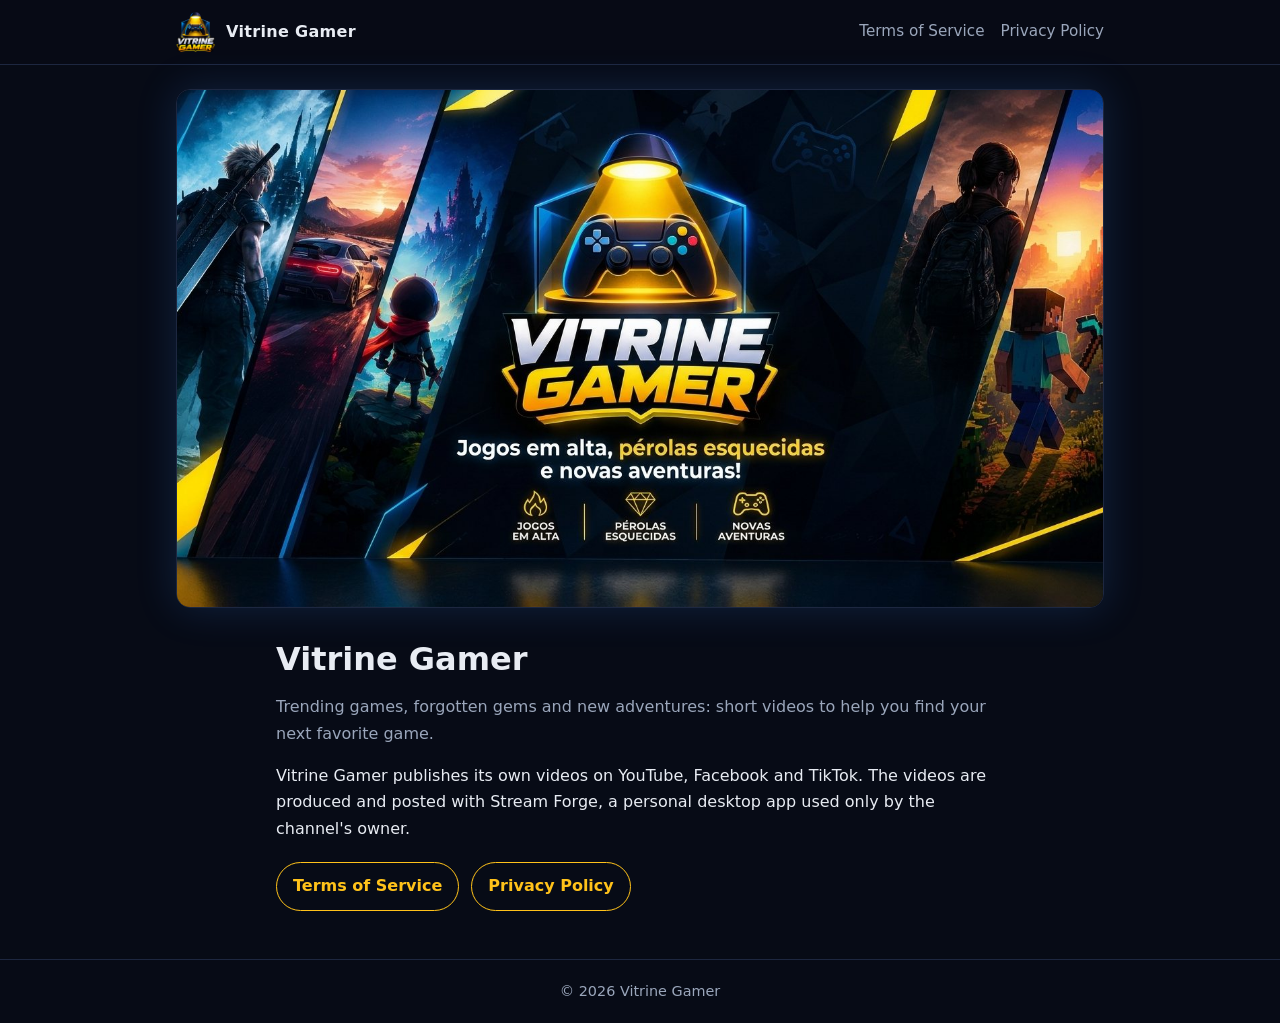
<file: index.html>
<!doctype html>
<html lang="en">
<head>
<meta charset="utf-8">
<meta name="viewport" content="width=device-width,initial-scale=1">
<title>Vitrine Gamer</title>
<meta name="description" content="Vitrine Gamer: trending games, forgotten gems and new adventures.">
<link rel="icon" type="image/png" href="assets/favicon.png">
<link rel="stylesheet" href="assets/style.css">
</head>
<body>
<header><div class="bar">
<a class="brand" href="index.html"><img src="assets/logo.png" alt="" width="40" height="40">Vitrine Gamer</a>
<nav><a href="terms.html">Terms of Service</a><a href="privacy.html">Privacy Policy</a></nav>
</div></header>
<div class="hero"><img src="assets/hero.jpg" alt="Vitrine Gamer: jogos em alta, pérolas esquecidas e novas aventuras" width="1376" height="768"></div>
<main>
<h1>Vitrine Gamer</h1>
<p class="muted">Trending games, forgotten gems and new adventures: short videos to help you find your next favorite game.</p>
<p>Vitrine Gamer publishes its own videos on YouTube, Facebook and TikTok. The videos are produced and posted with Stream Forge, a personal desktop app used only by the channel's owner.</p>
<div class="links"><a href="terms.html">Terms of Service</a><a href="privacy.html">Privacy Policy</a></div>
</main>
<footer>© 2026 Vitrine Gamer</footer>
</body>
</html>
</file>
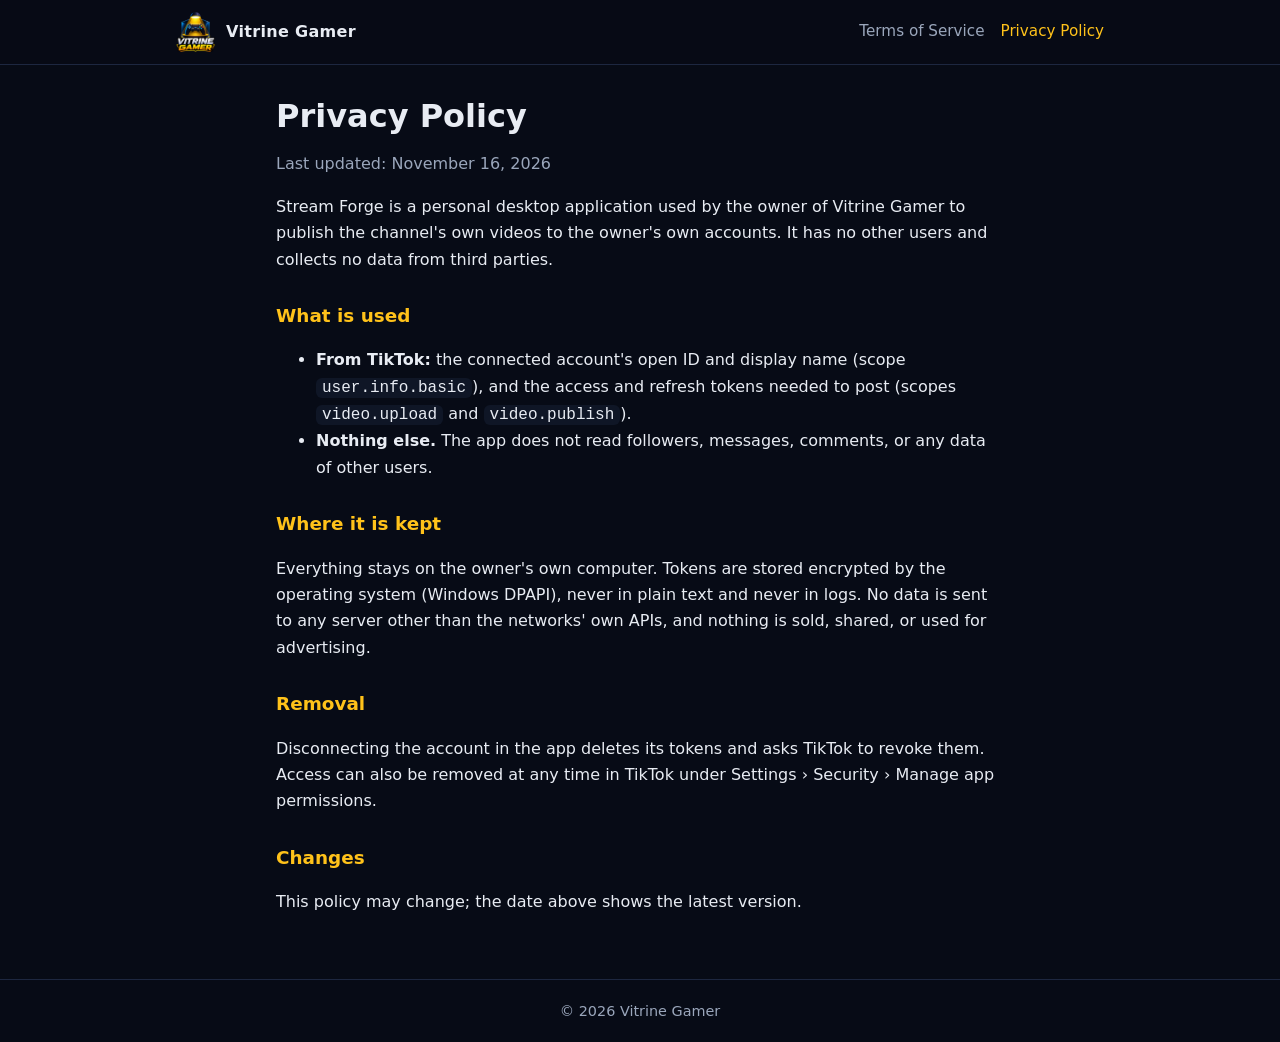
<file: privacy.html>
<!doctype html>
<html lang="en">
<head>
<meta charset="utf-8">
<meta name="viewport" content="width=device-width,initial-scale=1">
<title>Privacy Policy · Vitrine Gamer</title>
<meta name="description" content="Vitrine Gamer: trending games, forgotten gems and new adventures.">
<link rel="icon" type="image/png" href="assets/favicon.png">
<link rel="stylesheet" href="assets/style.css">
</head>
<body>
<header><div class="bar">
<a class="brand" href="index.html"><img src="assets/logo.png" alt="" width="40" height="40">Vitrine Gamer</a>
<nav><a href="terms.html">Terms of Service</a><a href="privacy.html" aria-current="page">Privacy Policy</a></nav>
</div></header>
<main>
<h1>Privacy Policy</h1>
<p class="muted">Last updated: November 16, 2026</p>
<p>Stream Forge is a personal desktop application used by the owner of Vitrine Gamer to publish the channel's own videos to the owner's own accounts. It has no other users and collects no data from third parties.</p>
<h2>What is used</h2>
<ul><li><strong>From TikTok:</strong> the connected account's open ID and display name (scope <code>user.info.basic</code>), and the access and refresh tokens needed to post (scopes <code>video.upload</code> and <code>video.publish</code>).</li>
<li><strong>Nothing else.</strong> The app does not read followers, messages, comments, or any data of other users.</li></ul>
<h2>Where it is kept</h2><p>Everything stays on the owner's own computer. Tokens are stored encrypted by the operating system (Windows DPAPI), never in plain text and never in logs. No data is sent to any server other than the networks' own APIs, and nothing is sold, shared, or used for advertising.</p>
<h2>Removal</h2><p>Disconnecting the account in the app deletes its tokens and asks TikTok to revoke them. Access can also be removed at any time in TikTok under Settings › Security › Manage app permissions.</p>
<h2>Changes</h2><p>This policy may change; the date above shows the latest version.</p>
</main>
<footer>© 2026 Vitrine Gamer</footer>
</body>
</html>
</file>
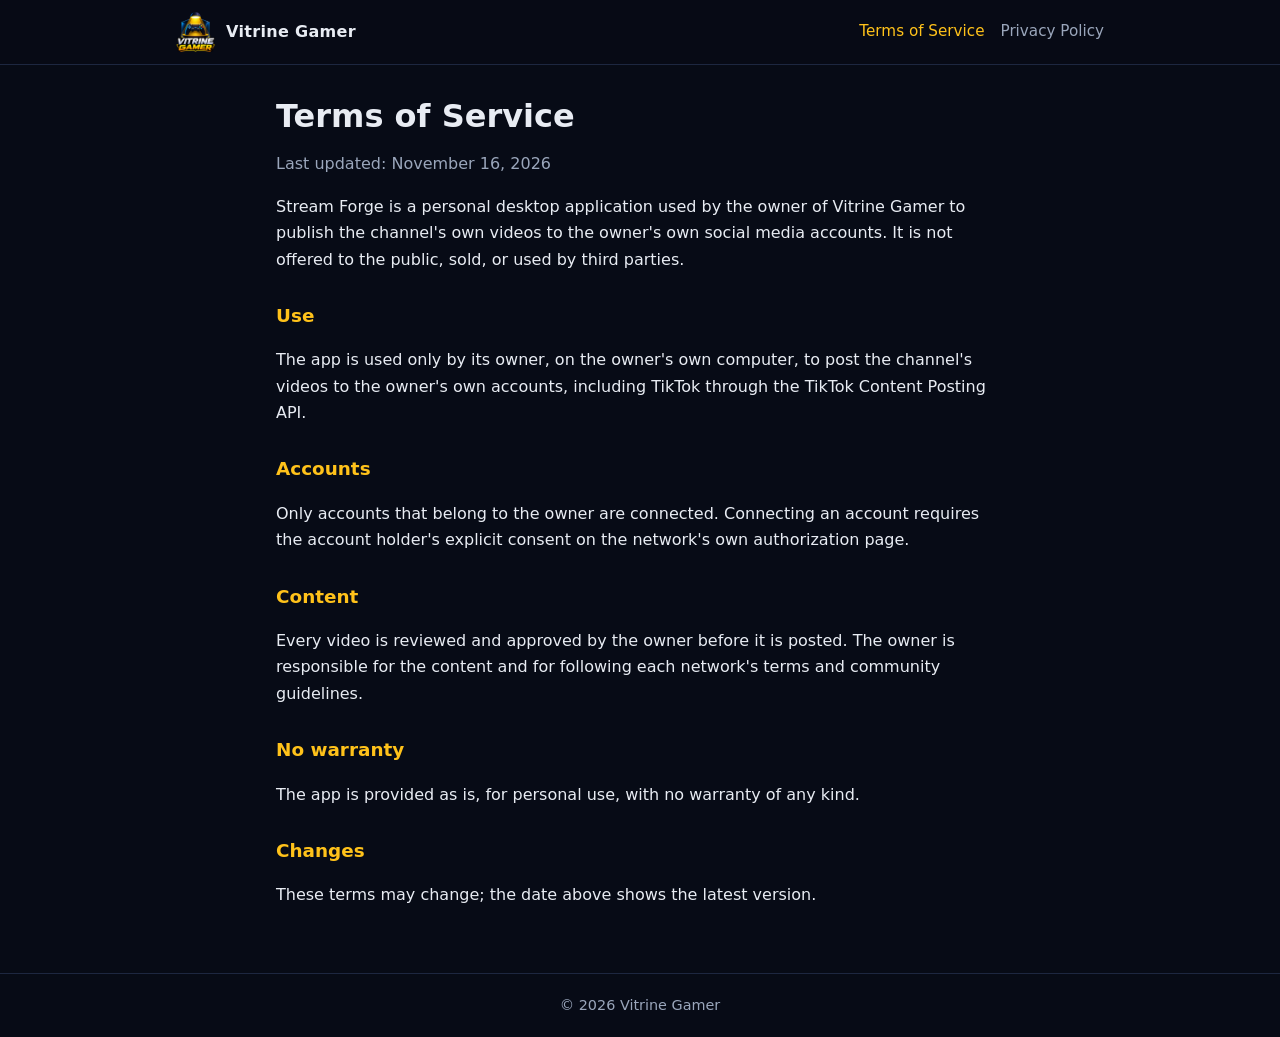
<file: terms.html>
<!doctype html>
<html lang="en">
<head>
<meta charset="utf-8">
<meta name="viewport" content="width=device-width,initial-scale=1">
<title>Terms of Service · Vitrine Gamer</title>
<meta name="description" content="Vitrine Gamer: trending games, forgotten gems and new adventures.">
<link rel="icon" type="image/png" href="assets/favicon.png">
<link rel="stylesheet" href="assets/style.css">
</head>
<body>
<header><div class="bar">
<a class="brand" href="index.html"><img src="assets/logo.png" alt="" width="40" height="40">Vitrine Gamer</a>
<nav><a href="terms.html" aria-current="page">Terms of Service</a><a href="privacy.html">Privacy Policy</a></nav>
</div></header>
<main>
<h1>Terms of Service</h1>
<p class="muted">Last updated: November 16, 2026</p>
<p>Stream Forge is a personal desktop application used by the owner of Vitrine Gamer to publish the channel's own videos to the owner's own social media accounts. It is not offered to the public, sold, or used by third parties.</p>
<h2>Use</h2><p>The app is used only by its owner, on the owner's own computer, to post the channel's videos to the owner's own accounts, including TikTok through the TikTok Content Posting API.</p>
<h2>Accounts</h2><p>Only accounts that belong to the owner are connected. Connecting an account requires the account holder's explicit consent on the network's own authorization page.</p>
<h2>Content</h2><p>Every video is reviewed and approved by the owner before it is posted. The owner is responsible for the content and for following each network's terms and community guidelines.</p>
<h2>No warranty</h2><p>The app is provided as is, for personal use, with no warranty of any kind.</p>
<h2>Changes</h2><p>These terms may change; the date above shows the latest version.</p>
</main>
<footer>© 2026 Vitrine Gamer</footer>
</body>
</html>
</file>
<file: assets/style.css>
:root{--bg:#070b16;--panel:#0f1626;--fg:#e8ecf3;--muted:#9aa6bb;--gold:#ffc21a;--blue:#3d8bff;--line:#1d2740}
*{box-sizing:border-box}
html{background:var(--bg)}
body{margin:0;background:var(--bg);color:var(--fg);font:16px/1.65 system-ui,-apple-system,"Segoe UI",Roboto,sans-serif}
a{color:var(--gold)}
header{border-bottom:1px solid var(--line);background:rgba(7,11,22,.9)}
.bar{max-width:960px;margin:0 auto;padding:12px 16px;display:flex;align-items:center;gap:16px;flex-wrap:wrap}
.brand{display:flex;align-items:center;gap:10px;color:var(--fg);text-decoration:none;font-weight:800;letter-spacing:.02em}
.brand img{width:40px;height:40px}
nav{display:flex;gap:16px;margin-left:auto}
nav a{color:var(--muted);text-decoration:none;font-size:.95rem}
nav a:hover,nav a[aria-current]{color:var(--gold)}
.hero{max-width:960px;margin:24px auto 0;padding:0 16px}
.hero img{display:block;width:100%;height:auto;border-radius:14px;border:1px solid var(--line);box-shadow:0 0 40px rgba(61,139,255,.18)}
main{max-width:760px;margin:0 auto;padding:32px 16px 48px}
h1{font-size:2rem;line-height:1.2;margin:0 0 8px}
h2{font-size:1.15rem;margin:28px 0 6px;color:var(--gold)}
.muted{color:var(--muted)}
.links{display:flex;gap:12px;flex-wrap:wrap;margin-top:20px}
.links a{padding:10px 16px;border:1px solid var(--gold);border-radius:999px;text-decoration:none;font-weight:600}
.links a:hover{background:var(--gold);color:var(--bg)}
code{background:var(--panel);padding:1px 6px;border-radius:6px}
footer{border-top:1px solid var(--line);color:var(--muted);font-size:.9rem;text-align:center;padding:20px 16px}
</file>
